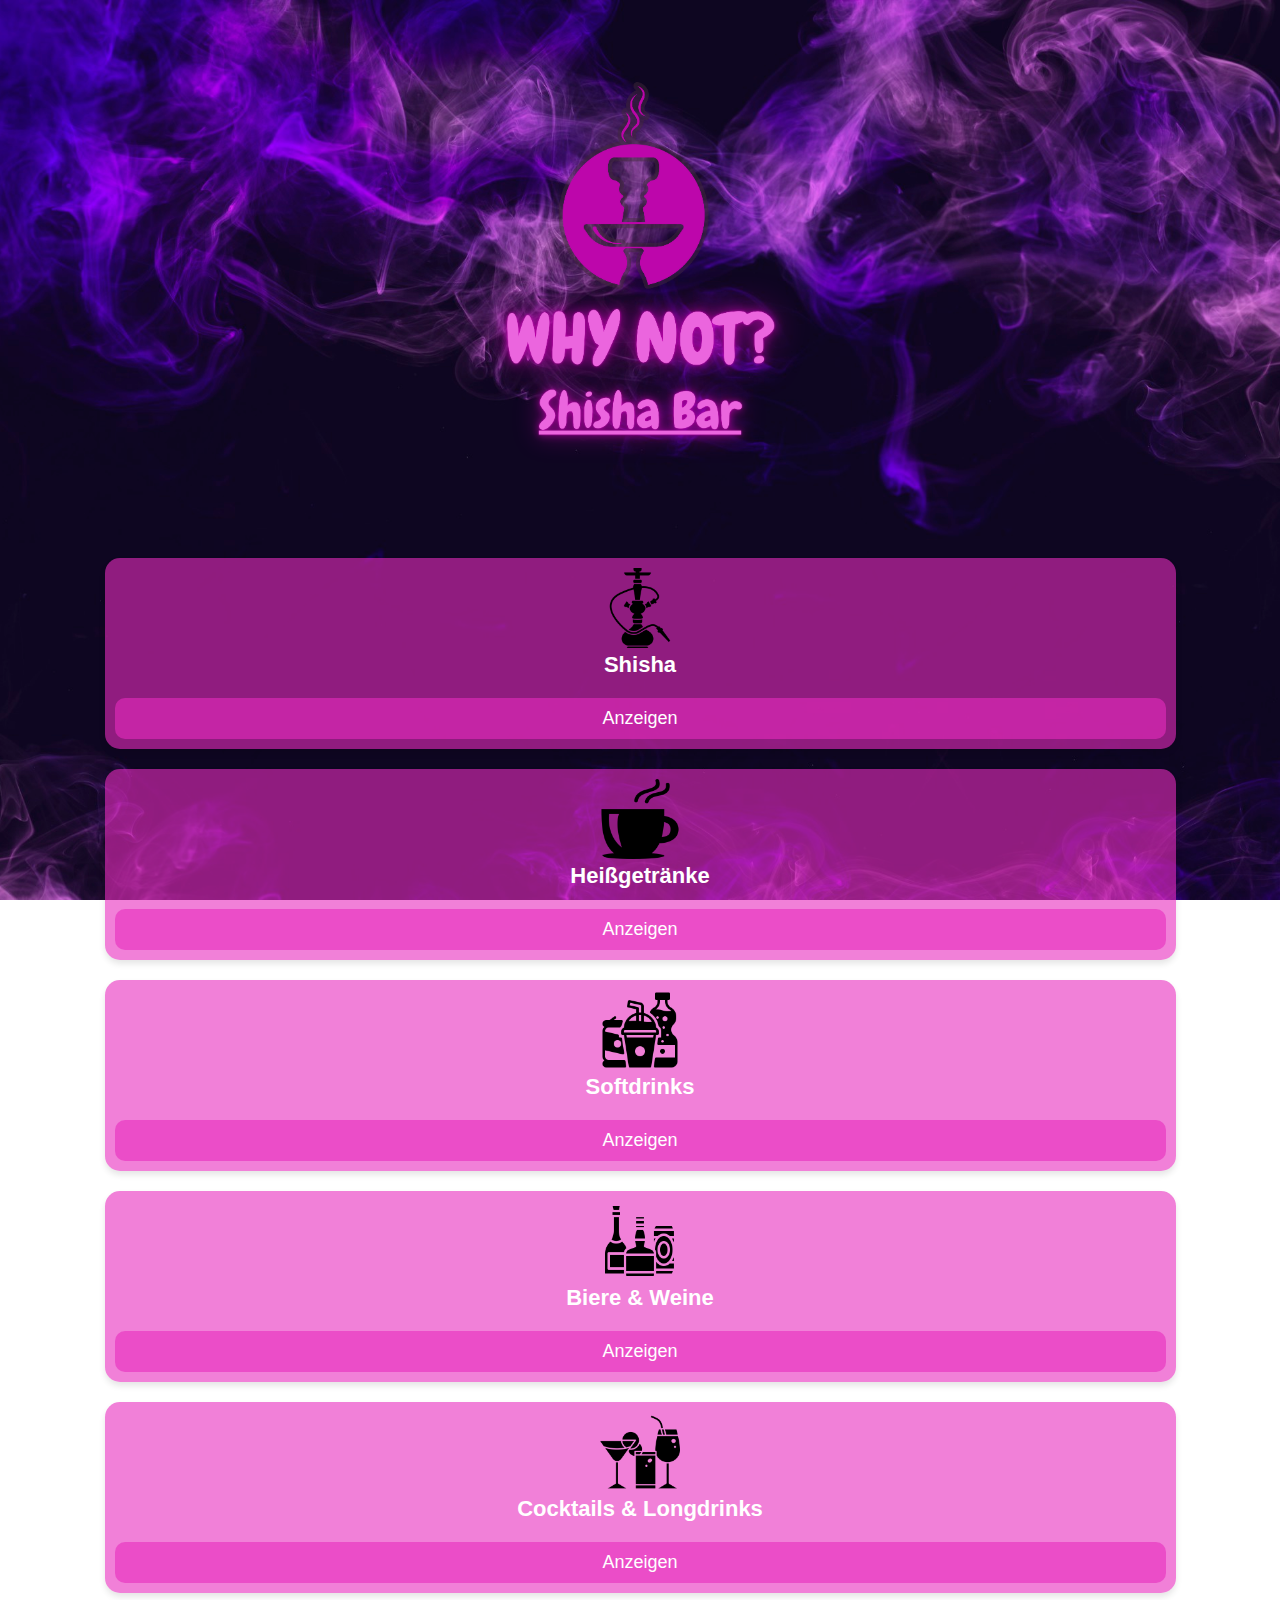
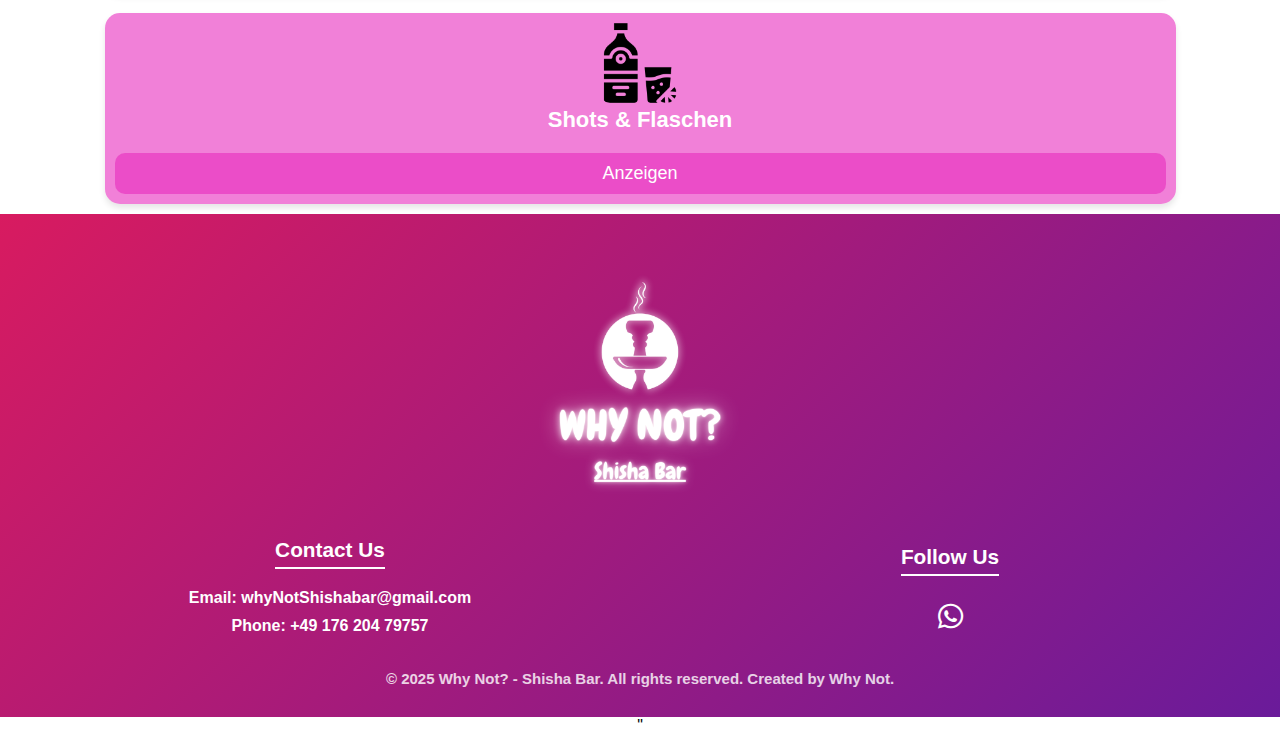
<file: index.html>
<!DOCTYPE html>
<html lang="de">

<head>
    <meta charset="UTF-8">
    <meta name="viewport" content="width=device-width, initial-scale=1.0">
    <title>Why Not? Menü</title>
    <link rel="stylesheet" href="https://cdnjs.cloudflare.com/ajax/libs/font-awesome/6.5.1/css/all.min.css">
    <link rel="stylesheet" href="assets/css/styles.css">
</head>

<body>
    <header>
        <h1><img src="assets/img/logo.png" class="logo" alt="Why No? Logo"></h1>
    </header>

    <main>
        <section class="categories">
            <!-- Shisha -->
            <div class="category">
                <img src="assets/img/icons/hookah.png" alt="Shisha">
                <h2>Shisha</h2>
                <button aria-controls="shisha-menu" aria-expanded="false"
                    onclick="toggleMenu('shisha-menu')">Anzeigen</button>
                <div class="menu-items" id="shisha-menu">
                    <table>
                        <thead>
                        </thead>
                        <tbody>
                            <td colspan="2"><b>Shisha</b></td>
                            <tr>
                                <td>1. Doppelapfel</td>
                                <td>12.00 €</td>
                            </tr>
                            <tr>
                                <td>2. Wassermelone</td>
                                <td>12.00 €</td>
                            </tr>
                            <tr>
                                <td>3. Blaubeere</td>
                                <td>12.00 €</td>
                            </tr>
                            <tr>
                                <td>4. Erdbeere</td>
                                <td>12.00 €</td>
                            </tr>
                            <tr>
                                <td>5. Pfirsich</td>
                                <td>12.00 €</td>
                            </tr>
                            <tr>
                                <td>6. Mango</td>
                                <td>12.00 €</td>
                            </tr>
                            <tr>
                                <td>7. Kirsche</td>
                                <td>12.00 €</td>
                            </tr>
                            <tr>
                                <td>8. Maracuja</td>
                                <td>12.00 €</td>
                            </tr>
                            <tr>
                                <td>9. Zitrone-Minze</td>
                                <td>12.00 €</td>
                            </tr>
                            <tr>
                                <td>10. Zitrone</td>
                                <td>12.00 €</td>
                            </tr>
                            <tr>
                                <td>11. Frozen Cocktail</td>
                                <td>12.00 €</td>
                            </tr>
                            <tr>
                                <td>12. Blue Ice<p class="shisha-description">Blaubeere, Menthol</p>
                                </td>
                                <td>12.00 €</td>
                            </tr>
                            <tr>
                                <td>13. Love 66<p class="shisha-description">Wassermelone, Honigmelone, Beeren, Minze
                                    </p>
                                </td>
                                <td>12.00 €</td>
                            </tr>
                            <tr>
                                <td>14. Black Nana<p class="shisha-description">Traube, Minze, Lakritz</p>
                                </td>
                                <td>12.00 €</td>
                            </tr>
                            <tr>
                                <td>15. Pink Meteor <p class="shisha-description">Orange, Ananas, Maracuja</p>
                                </td>
                                <td>12.00 €</td>
                            </tr>
                            <tr>
                                <td>16. Spark Blue<p class="shisha-description">Limette, Maracuja</p>
                                </td>
                                <td>12.00 €</td>
                            </tr>
                            <tr>
                                <td>17. Kiw Blue<p class="shisha-description">Kiwi, Zitrusfrüchte</p>
                                </td>
                                <td>12.00 €</td>
                            </tr>

                        </tbody>
                    </table>
                </div>
            </div>
            <!-- Heißgetränke-->
            <div class="category">
                <img src="assets/img/icons/coffee.png" alt="Heißgetränke">
                <h2>Heißgetränke</h2>
                <button aria-controls="warm-drinks-menu" aria-expanded="false"
                    onclick="toggleMenu('warm-drinks-menu')">Anzeigen</button>
                <div class="menu-items" id="warm-drinks-menu">
                    <table>
                        <thead>
                        </thead>
                        <tbody>
                            <tr>
                                <td>1. Schwarzer Tee</td>
                                <td>3.50 €</td>
                            </tr>
                            <tr>
                                <td>2. Schwarzer Tee Frucht</td>
                                <td>3.50 €</td>
                            </tr>
                            <tr>
                                <td>3. Pfefferminztee</td>
                                <td>3.50 €</td>
                            </tr>
                            <tr>
                                <td>4. Waldbeere Tee</td>
                                <td>3.50 €</td>
                            </tr>
                            <tr>
                                <td>5. Kamillentee</td>
                                <td>3.50 €</td>
                            </tr>
                            <tr>
                                <td>6. Grüner Tee</td>
                                <td>3.50 €</td>
                            </tr>
                            <tr>
                                <td>7. Espresso</td>
                                <td>3.50 €</td>
                            </tr>
                            <tr>
                                <td>8. Kaffee</td>
                                <td>3.50 €</td>
                            </tr>
                            <tr>
                                <td>9. Cappuccino</td>
                                <td>4.00 €</td>
                            </tr>
                            <tr>
                                <td>10. Latte Macchiato</td>
                                <td>4.00 €</td>
                            </tr>
                        </tbody>
                    </table>
                </div>
            </div>
            <!-- Softdrinks -->
            <div class="category">
                <img src="assets/img/icons/softdrinks.png" alt="Softdrinks">
                <h2>Softdrinks</h2>
                <button aria-controls="softdrinks-menu" aria-expanded="false"
                    onclick="toggleMenu('softdrinks-menu')">Anzeigen</button>
                <div class="menu-items" id="softdrinks-menu">
                    <table>
                        <thead>
                        </thead>
                        <tbody>
                            <tr>
                                <td colspan="2"><b>Softdrinks</b></td>
                            </tr>
                            <tr>
                                <td>1. Cola 0.3l</td>
                                <td>3.50 €</td>
                            </tr>
                            <tr>
                                <td>2. Cola 0.5l</td>
                                <td>4.50 €</td>
                            </tr>
                            <tr>
                                <td>3. Cola Light 0.3l</td>
                                <td>3.50 €</td>
                            </tr>
                            <tr>
                                <td>4. Cola Light 0.5l</td>
                                <td>4.50 €</td>
                            </tr>
                            <tr>
                                <td>5. Cola Zero 0.3l</td>
                                <td>3.50 €</td>
                            </tr>
                            <tr>
                                <td>6. Cola Zero 0.5l</td>
                                <td>4.50 €</td>
                            </tr>
                            <tr>
                                <td>7. Fanta 0.3l</td>
                                <td>3.50 €</td>
                            </tr>
                            <tr>
                                <td>8. Fanta 0.5l</td>
                                <td>4.50 €</td>
                            </tr>
                            <tr>
                                <td>9. Sprite 0.3l</td>
                                <td>3.50 €</td>
                            </tr>
                            <tr>
                                <td>10. Sprite 0.5l</td>
                                <td>4.50 €</td>
                            </tr>
                            <tr>
                                <td>11. Mezzo Mix 0.3l</td>
                                <td>3.50 €</td>
                            </tr>
                            <tr>
                                <td>12. Mezzo Mix 0.5l</td>
                                <td>4.50 €</td>
                            </tr>
                            <tr>
                                <td>13. Pepsi 0.5l</td>
                                <td>4.50 €</td>
                            </tr>
                            <tr>
                                <td>14. Pepsi Zero 0.5l</td>
                                <td>4.50 €</td>
                            </tr>
                            <tr>
                                <td>15. Spezi 0.3l</td>
                                <td>3.50 €</td>
                            </tr>
                            <tr>
                                <td>16. Ginger Ale 0.3l</td>
                                <td>3.50 €</td>
                            </tr>

                            <tr>
                                <td colspan="2"><b>Säfte & Schorlen</b></td>
                            </tr>
                            <tr>
                                <td>17. Apfelsaftschorle 0.3l</td>
                                <td>3.50 €</td>
                            </tr>
                            <tr>
                                <td>18. Apfelsaftschorle 0.5l</td>
                                <td>4.50 €</td>
                            </tr>
                            <tr>
                                <td>19. Kirschsaft 0.3l</td>
                                <td>3.50 €</td>
                            </tr>
                            <tr>
                                <td>20. Kirschsaft 0.5l</td>
                                <td>4.50 €</td>
                            </tr>
                            <tr>
                                <td>21. Bananensaft 0.3l</td>
                                <td>3.50 €</td>
                            </tr>
                            <tr>
                                <td>22. Bananensaft 0.5l</td>
                                <td>4.50 €</td>
                            </tr>
                            <tr>
                                <td>23. Maracujasaft 0.3l</td>
                                <td>3.50 €</td>
                            </tr>
                            <tr>
                                <td>24. Maracujasaft 0.5l</td>
                                <td>4.50 €</td>
                            </tr>
                            <tr>
                                <td>25. Orangensaft 0.3l</td>
                                <td>3.50 €</td>
                            </tr>
                            <tr>
                                <td>26. Orangensaft 0.5l</td>
                                <td>4.50 €</td>
                            </tr>
                            <tr>
                                <td>27. Ananassaft 0.3l</td>
                                <td>3.50 €</td>
                            </tr>
                            <tr>
                                <td>28. Ananassaft 0.5l</td>
                                <td>4.50 €</td>
                            </tr>

                            <tr>
                                <td colspan="2"><b>Eistee & Fruchtgetränke</b></td>
                            </tr>
                            <tr>
                                <td>29. AriZona Ice Tea Green 0.5l</td>
                                <td>4.50 €</td>
                            </tr>
                            <tr>
                                <td>30. AriZona Ice Tea Peach 0.5l</td>
                                <td>4.50 €</td>
                            </tr>
                            <tr>
                                <td>31. AriZona Ice Tea Pomegranate 0.5l</td>
                                <td>4.50 €</td>
                            </tr>
                            <tr>
                                <td>32. AriZona Ice Tea Blueberry White 0.5l</td>
                                <td>4.50 €</td>
                            </tr>
                            <tr>
                                <td>33. Fuze Tea Schwarzer Tee Zitrone 0.3l</td>
                                <td>3.50 €</td>
                            </tr>
                            <tr>
                                <td>34. Fuze Tea Schwarzer Tee Pfirsich 0.3l</td>
                                <td>3.50 €</td>
                            </tr>

                            <tr>
                                <td colspan="2"><b>Energy Drinks</b></td>
                            </tr>
                            <tr>
                                <td>35. Red Bull</td>
                                <td>4.50 €</td>
                            </tr>
                            <tr>
                                <td>36. Moloko</td>
                                <td>4.00 €</td>
                            </tr>

                            <tr>
                                <td colspan="2"><b>Wasser</b></td>
                            </tr>
                            <tr>
                                <td>37. Wasser Sprudel, Medium, Still 0.3l</td>
                                <td>3.00 €</td>
                            </tr>
                            <tr>
                                <td>38. Wasser Sprudel, Medium, Still 0.5l</td>
                                <td>4.00 €</td>
                            </tr>
                        </tbody>
                    </table>
                </div>
            </div>
            <!-- Biere & Weine -->
            <div class="category">
                <img src="assets/img/icons/beer-wine.png" alt="Biere & Weine">
                <h2>Biere & Weine</h2>
                <button aria-controls="beer-wine-menu" aria-expanded="false"
                    onclick="toggleMenu('beer-wine-menu')">Anzeigen</button>
                <div class="menu-items" id="beer-wine-menu">
                    <table>
                        <thead>
                        </thead>
                        <tbody>
                            <tr>
                                <td colspan="2"><b>Biere</b></td>
                            </tr>
                            <tr>
                                <td>1. Bayreuther Hell 0.5l</td>
                                <td>4.50 €</td>
                            </tr>
                            <tr>
                                <td>2. Becks 0.3l</td>
                                <td>3.50 €</td>
                            </tr>
                            <tr>
                                <td>3. Becks 0.5l</td>
                                <td>4.50 €</td>
                            </tr>
                            <tr>
                                <td>4. Bitburger 0.3l</td>
                                <td>3.50 €</td>
                            </tr>
                            <tr>
                                <td>5. Bitburger 0.5l</td>
                                <td>4.50 €</td>
                            </tr>
                            <tr>
                                <td>6. Bitburger Radler 0.3l</td>
                                <td>3.50 €</td>
                            </tr>
                            <tr>
                                <td>7. Heineken 0.3l</td>
                                <td>3.50 €</td>
                            </tr>
                            <tr>
                                <td>8. Desperados</td>
                                <td>4.00 €</td>
                            </tr>
                            <tr>
                                <td>9. Weizenbier 0.5l</td>
                                <td>4.50 €</td>
                            </tr>
                            <tr>
                                <td>10. Weizenbier Alkoholfrei 0.5l</td>
                                <td>4.50 €</td>
                            </tr>
                            <tr>
                                <td>11. Bier vom Fass 0.3l</td>
                                <td>3.50 €</td>
                            </tr>
                            <tr>
                                <td>12. Bier vom Fass 0.5l</td>
                                <td>4.50 €</td>
                            </tr>
                            <tr>
                                <td>13. Königsbacher 0.3l</td>
                                <td>3.50 €</td>
                            </tr>

                            <tr>
                                <td colspan="2"><b>Weine (0.2 L)</b></td>
                            </tr>
                            <tr>
                                <td>14. Rotwein
                                    <p class="drink-description">Trocken, Halbtrocken, Lieblich</p>
                                </td>
                                <td>5.50 €</td>
                            </tr>
                            <tr>
                                <td>15. Weißwein
                                    <p class="drink-description">Trocken, Halbtrocken, Lieblich</p>
                                </td>
                                <td>5.50 €</td>
                            </tr>
                            <tr>
                                <td>16. Roséwein
                                    <p class="drink-description">Trocken, Halbtrocken, Lieblich</p>
                                </td>
                                <td>5.50 €</td>
                            </tr>
                        </tbody>
                    </table>
                </div>
            </div>
            <!-- Cocktails & Longdrinks -->
            <div class="category">
                <img src="assets/img/icons/cocktail.png" alt="Cocktails & Longdrinks">
                <h2>Cocktails & Longdrinks</h2>
                <button aria-controls="cocktails-menu" aria-expanded="false"
                    onclick="toggleMenu('cocktails-menu')">Anzeigen</button>
                <div class="menu-items" id="cocktails-menu">
                    <table>
                        <thead>
                        </thead>
                        <tbody>
                            <tr>
                                <td colspan="2"><b>Cocktails mit Alkohol</b></td>
                            </tr>
                            <tr>
                                <td>1. Mojito
                                    <p class="drink-description">Havanna Rum, Minze, Limette, Soda oder Ginger Ale</p>
                                </td>
                                <td>9.70 €</td>
                            </tr>
                            <tr>
                                <td>2. Cuba Libre
                                    <p class="drink-description">Havanna Rum, Limette, Cola</p>
                                </td>
                                <td>9.70 €</td>
                            </tr>
                            <tr>
                                <td>3. Zombie
                                    <p class="drink-description">Rum-Mix, Apricot Brandy, Mandelsirup</p>
                                </td>
                                <td>9.70 €</td>
                            </tr>
                            <tr>
                                <td>4. Sex on The Beach
                                    <p class="drink-description">Wodka, Pfirsichlikör, Orange, Cranberry</p>
                                </td>
                                <td>9.70 €</td>
                            </tr>
                            <tr>
                                <td>5. Piña Colad
                                    <p class="drink-description">Weißer Rum, Ananas, Kokos</p>
                                </td>
                                <td>9.70 €</td>
                            </tr>
                            <tr>
                                <td>6. Long Island Iced Tea
                                    <p class="drink-description">Wodka, Gin, Rum, Cointreau, Cola</p>
                                </td>
                                <td>9.70 €</td>
                            </tr>
                            <tr>
                                <td>7. Vodka Sunrise
                                    <p class="drink-description">Wodka, Orange, Grenadine</p>
                                </td>
                                <td>9.70 €</td>
                            </tr>
                            <tr>
                                <td>8. Moscow Mule
                                    <p class="drink-description">Wodka, Limette, Ginger Beer</p>
                                </td>
                                <td>9.70 €</td>
                            </tr>
                            <tr>
                                <td>9. Flamingo
                                    <p class="drink-description">Rum, Erdbeere, Sahne</p>
                                </td>
                                <td>9.70 €</td>
                            </tr>
                            <tr>
                                <td>10. Blue Lagoon
                                    <p class="drink-description">Wodka, Blue Curaçao, Zitrone</p>
                                </td>
                                <td>9.70 €</td>
                            </tr>
                            <tr>
                                <td>11. Classic Daiquirin
                                    <p class="drink-description">Weißer Rum, Limette, Zucker</p>
                                </td>
                                <td>9.70 €</td>
                            </tr>

                            <tr>
                                <td colspan="2"><b>Alkoholfrei Cocktails</b></td>
                            </tr>
                            <tr>
                                <td>12. Ipanema
                                    <p class="drink-description">Limette, Rohrzucker, Ginger Ale</p>
                                </td>
                                <td>7.70 €</td>
                            </tr>
                            <tr>
                                <td>13. Ipanema Blue
                                    <p class="drink-description">Limette, Blue Sirup, Ginger Ale</p>
                                </td>
                                <td>7.70 €</td>
                            </tr>
                            <tr>
                                <td>14. Virgin Sunrise
                                    <p class="drink-description">Orange, Zitrone, Grenadine</p>
                                </td>
                                <td>7.70 €</td>
                            </tr>
                            <tr>
                                <td>15. Mango-Maracuja
                                    <p class="drink-description">Mango, Maracuja, Zitrone</p>
                                </td>
                                <td>7.70 €</td>
                            </tr>
                            <tr>
                                <td>16. Virgin Piña Colada
                                    <p class="drink-description">Ananas, Kokos, Sahne</p>
                                </td>
                                <td>7.70 €</td>
                            </tr>

                            <tr>
                                <td colspan="2"><b>Mix-Getränke</b></td>
                            </tr>
                            <tr>
                                <td>17. Wodka Red Bull</td>
                                <td>7.00 €</td>
                            </tr>
                            <tr>
                                <td>18. Wodka Energie</td>
                                <td>6.50 €</td>
                            </tr>
                            <tr>
                                <td>19. Wodka Orange</td>
                                <td>6.50 €</td>
                            </tr>
                            <tr>
                                <td>20. Jacky Cola</td>
                                <td>6.50 €</td>
                            </tr>
                            <tr>
                                <td>21. Jacky Red Bull</td>
                                <td>7.00 €</td>
                            </tr>
                        </tbody>
                    </table>
                </div>
            </div>
            <!-- Shots & Flaschen -->
            <div class="category">
                <img src="assets/img/icons/shots.png" alt="Shots & Flaschen">
                <h2>Shots & Flaschen</h2>
                <button aria-controls="shots-menu" aria-expanded="false"
                    onclick="toggleMenu('shots-menu')">Anzeigen</button>
                <div class="menu-items" id="shots-menu">
                    <table>
                        <thead>
                        </thead>
                        <tbody>
                            <tr>
                                <td colspan="2"><b>Shots</b></td>
                            </tr>
                            <tr>
                                <td>1. Tequila</td>
                                <td>2.50 €</td>
                            </tr>
                            <tr>
                                <td>2. Wodka</td>
                                <td>2.50 €</td>
                            </tr>
                            <!-- <tr>
                                <td>Sour Apfel</td>
                                <td>2.50 €</td>
                            </tr>
                            <tr>
                                <td>Salitos</td>
                                <td>2.50 €</td>
                            </tr> -->
                            <tr>
                                <td colspan="2"><b>Flaschen</b></td>
                            </tr>
                            <tr>
                                <td>3. Jack Daniel’s + Energydrink (Flasche)</td>
                                <td>85.00 €</td>
                            </tr>
                            <tr>
                                <td>4. Jack Daniel’s + 4 Red Bull</td>
                                <td>85.00 €</td>
                            </tr>
                            <tr>
                                <td>5. Wodka + Energydrink (Flasche)</td>
                                <td>75.00 €</td>
                            </tr>
                            <tr>
                                <td>6. Wodka + 4 Red Bull</td>
                                <td>75.00 €</td>
                            </tr>
                        </tbody>
                    </table>
                </div>
            </div>
            <!-- Snacks -->
            <!-- <div class="category">
                <img src="assets/img/icons/snacks.png" alt="Snacks">
                <h2>Snacks</h2>
                <button aria-controls="snacks-menu" aria-expanded="false"
                    onclick="toggleMenu('snacks-menu')">Anzeigen</button>
                <div class="menu-items" id="snacks-menu">
                    <table>
                        <thead>
                        </thead>
                        <tbody>
                            <tr>
                                <td>Nachos</td>
                                <td>6.50 €</td>
                            </tr>
                            <tr>
                                <td>Erdnüsse</td>
                                <td>4.00 €</td>
                            </tr>
                        </tbody>
                    </table>
                </div>
            </div> -->
        </section>
    </main>

    <div id="footer-placeholder"></div>

    <script>
        fetch('footer.html')
            .then(response => response.text())
            .then(data => {
                document.getElementById('footer-placeholder').innerHTML = data;
            });
    </script>
    <script src="assets/js/script.js" defer></script>
</body>

</html>
</file>
<file: assets/css/styles.css>
/* =============================
    Color Variables (Custom Properties for Color Scheme)
    ============================= */
:root {
    --primary-color: #d81b60;
    /* Pink for main accents */
    --secondary-color: #6a1b9a;
    /* Purple for secondary accents */
    --highlight-color: rgb(255, 77, 225);
    /* Hover state color */
    --background-color: rgba(231, 43, 190, 0.6);
    /* Category background */
    --text-color-light: #ffffff;
    /* Light text color */
    --text-color-dark: #333333;
    /* Dark text color for contrast */
    --button-color: purple;
    /* Button color */
    --button-hover-color: rgb(255, 77, 225);
    /* Button hover color */
    --footer-bg-color: linear-gradient(135deg, #d81b60, #6a1b9a);
    /* Footer background gradient */
    --footer-text-color: #fff;
    /* Footer text color */
}

/* =============================
            General Styles (Global Reset and Base Styles)
            ============================= */
* {
    margin: 0;
    /* Reset default margins */
    padding: 0;
    /* Reset default paddings */
    box-sizing: border-box;
    /* Include padding and border in element's total width and height */
    font-family: Arial, sans-serif;
    /* Set default font family */
}

body {
    text-align: center;
    /* Center align text in the body */
    background: url('../img/background.jpg') no-repeat center center/cover;
    /* Set background image to cover the body */
    background-size: cover;
    /* Cover the entire body with the background image */
    background-position: center;
    /* Center the background image */
    background-attachment: fixed;
    /* Fix the background image to the viewport */
}

/* =============================
            Header (Page Header Styles)
            ============================= */
header {
    color: var(--text-color-light);
    /* Set header text color using a variable */
    padding: 20px;
    /* Add padding around header content */
}

.logo {
    width: 500px;
    /* Set logo width */
    max-width: 80%;
    /* Set maximum logo width for responsiveness */
}

/* =============================
            Paragraphs (General Paragraph Styles)
            ============================= */
p {
    text-align: left;
    /* Align paragraphs to the left */
    font-size: 15px;
    /* Set paragraph font size */
    font-weight: bold;
    /* Set paragraph font weight to bold */
    color: var(--text-color-light);
    /* Set paragraph text color using a variable */
}

/* =============================
            Categories Section (Category Grid Layout)
            ============================= */
.categories {
    display: flex;
    /* Use flexbox for layout */
    flex-wrap: wrap;
    /* Allow items to wrap onto multiple lines */
    justify-content: center;
    /* Center items horizontally */
    gap: 20px;
    /* Add gap between category items */
    margin: 10px;
    /* Add margin around the categories section */
}

.category {
    background: var(--background-color);
    /* Set category background color using a variable */
    padding: 10px;
    /* Add padding inside category items */
    border-radius: 15px;
    /* Add rounded corners to category items */
    box-shadow: 0px 4px 6px rgba(0, 0, 0, 0.1);
    /* Add subtle shadow to category items */
    width: 100%;
    /* Set category width to 100% of parent */
    max-width: 85%;
    /* Set maximum category width for responsiveness */
    text-align: center;
    /* Center align text inside category items */
}

.category img {
    width: 80px;
    /* Set image width inside category items */
    height: auto;
    /* Maintain image aspect ratio */
    border-radius: 10px;
    /* Add rounded corners to images */
}

.category h2 {
    font-size: 22px;
    /* Set heading font size inside category items */
    color: var(--text-color-light);
    /* Set heading text color using a variable */
    margin-bottom: 10px;
    /* Add margin below headings */
}

/* =============================
            Menu Items (Collapsible Menu Styles)
            ============================= */
.menu-items {
    max-height: 0;
    /* Initially collapse menu items */
    width: 100%;
    /* Set menu items width to 100% of parent */
    max-width: 100%;
    /* Set maximum menu items width */
    overflow: hidden;
    /* Hide overflow content */
    background: rgba(255, 255, 255, 0.6);
    /* Set semi-transparent white background */
    border-radius: 10px;
    /* Add rounded corners to menu items */
    transition: max-height 0.4s ease-in-out;
    /* Add transition for smooth height changes */
}

/* =============================
            Tables (Table Styles)
            ============================= */
table {
    width: 100%;
    border-collapse: collapse;
}

td {
    padding: 8px;
    vertical-align: top;
}

/* Shisha title and price */
td b {
    font-size: 1.12rem;
    color: #000000;
    display: block;
    margin-top: 2px;
    margin-bottom: 2px;
}

td:nth-child(1) {
    text-align: left;
}

td:nth-child(2) {
    text-align: right;
    white-space: nowrap;
}

/* Section headers like "Cocktails mit Alkohol" */
td[colspan="2"] b {
    font-size: 1.12rem;
    color: #000000;
    display: block;
    margin-top: 2px;
    margin-bottom: 2px;
}

/* Drink name (first column item) */
td:first-child {
    font-size: .85rem;
    font-weight: 600;
    color: #222;
}

/* Price (second column) - Same as item name */
td:nth-child(2) {
    font-size: .85rem;
    /* Same size as item name */
    font-weight: 600;
    /* Same font weight as item name */
    color: #222;
    /* Same color as item name */
    text-align: right;
    /* Keep price aligned to the right */
}

/* Drink description - Stretch it to full width */
.drink-description {
    font-size: 0.85rem;
    color: #7a3a7a;
    margin: 4px 0 0;
    font-style: italic;
    line-height: 1.3;
    width: 100%;
    /* Make the description take up full width */
    display: block;
    /* Ensure it behaves like a block-level element */
    overflow-wrap: break-word;
    /* Handle long words or URLs gracefully */
}

/* Shisha description - Stretch it to full width */
.shisha-description {
    font-size: 0.85rem;
    color: #7a3a7a;
    margin: 4px 0 0;
    font-style: italic;
    line-height: 1.3;
    width: 100%;
    /* Make the description take up full width */
    display: block;
    /* Ensure it behaves like a block-level element */
    overflow-wrap: break-word;
    /* Handle long words or URLs gracefully */
}

/* =============================
            Buttons (Button Styles)
            ============================= */
button {
    margin-top: 10px;
    /* Add margin above buttons */
    padding: 10px;
    /* Add padding inside buttons */
    background: var(--background-color);
    /* Set button background color using a variable */
    color: var(--text-color-light);
    /* Set button text color using a variable */
    border: none;
    /* Remove button borders */
    cursor: pointer;
    /* Set cursor to pointer on hover */
    border-radius: 10px;
    /* Add rounded corners to buttons */
    font-size: 18px;
    /* Set button font size */
    transition: background 0.3s ease;
    /* Add transition for smooth background changes */
    width: 100%;
    /* Set button width to 100% of parent */
}

button:hover {
    background: var(--highlight-color);
    /* Change background color on button hover */
}

/* =============================
            Footer Section (Footer Styles)
            ============================= */
footer {
    background: var(--footer-bg-color);
    /* Set footer background using a gradient variable */
    color: var(--footer-text-color);
    /* Set footer text color using a variable */
    padding: 20px 20px;
    /* Add padding inside the footer */
    text-align: center;
    /* Center align text inside the footer */
}

.footer-container {
    max-width: 1200px;
    /* Set maximum footer container width */
    margin: auto;
    /* Center the footer container horizontally */
}

.footer-logo-img {
    width: 300px;
    /* Set footer logo image width */
    max-width: 100%;
    /* Set maximum footer logo image width for responsiveness */
}

/* =============================
            Footer Content (Footer Content Layout)
            ============================= */
.footer-content {
    display: flex;
    /* Use flexbox for layout */
    justify-content: center;
    /* Center items horizontally */
    align-items: center;
    /* Center items vertically */
    flex-wrap: wrap;
    /* Allow items to wrap onto multiple lines */
    gap: 40px;
    /* Add gap between footer content items */
    text-align: center;
    /* Center align text inside footer content */
}

.footer-section {
    flex: 1;
    /* Allow items to grow and shrink equally */
    min-width: 250px;
    /* Set minimum width for footer sections */
    display: flex;
    /* Use flexbox for layout */
    flex-direction: column;
    /* Stack items vertically */
    align-items: center;
    /* Center align items inside footer sections */
}

.footer-section h4 {
    font-size: 1.3em;
    /* Set heading font size inside footer sections */
    margin-bottom: 15px;
    /* Add margin below headings */
    border-bottom: 2px solid var(--footer-text-color);
    /* Add bottom border to headings */
    display: inline-block;
    /* Display heading as inline-block */
    padding-bottom: 5px;
    /* Add padding below headings */
}

.footer-section p {
    font-size: 1em;
    /* Set paragraph font size inside footer sections */
    margin: 5px 0;
    /* Add margin to paragraphs */
    text-align: center;
    /* Center align text inside paragraphs */
}

/* =============================
            Social Media Icons (Social Media Icons Styles)
            ============================= */
.social-icons {
    display: flex;
    /* Use flexbox for layout */
    justify-content: center;
    /* Center icons horizontally */
    gap: 15px;
    /* Add gap between icons */
    padding-top: 10px;
    /* Add padding above icons */
}

.social-icons a {
    color: var(--footer-text-color);
    /* Set icon color using a variable */
    font-size: 1.8em;
    /* Set icon font size */
    transition: transform 0.3s ease, color 0.3s ease;
    /* Add transition for smooth effects */
}

.social-icons a:hover {
    transform: scale(1.2);
    /* Scale icon on hover */
    color: #ffd700;
    /* Change icon color on hover */
}

/* =============================
            Footer Bottom (Footer Bottom Styles)
            ============================= */
.footer-bottom {
    display: flex;
    /* Use flexbox for layout */
    justify-content: center;
    /* Center items horizontally */
    align-items: center;
    /* Center items vertically */
    text-align: center;
    /* Center align text */
    margin-top: 20px;
    /* Add margin above the footer bottom */
    font-size: 0.9em;
    /* Set font size */
    opacity: 0.8;
    /* Set opacity */
    padding: 10px 0;
    /* Add padding */
    width: 100%;
    /* Set width */
}

/* =============================
            Responsive Design (Media Queries for Responsiveness)
            ============================= */
@media (max-width: 1024px) {
    .categories {
        flex-direction: row;
        /* Change flex direction to row */
        flex-wrap: wrap;
        /* Allow items to wrap */
        justify-content: center;
        /* Center items horizontally */
    }

    .category {
        width: 45%;
        /* Set category width for medium screens */
    }
}

@media (max-width: 768px) {
    .categories {
        flex-direction: column;
        /* Change flex direction to column */
        align-items: center;
        /* Center items horizontally */
    }

    .category {
        width: 90%;
        /* Set category width for smaller screens */
    }

    .logo {
        width: 250px;
        /* Adjust logo width for smaller screens */
    }

    .footer-content {
        flex-direction: column;
        /* Stack footer content vertically */
        text-align: center;
        /* Center align text */
    }
}

@media (max-width: 480px) {
    .category {
        width: 100%;
        /* Set category width for very small screens */
    }

    .logo {
        width: 200px;
        /* Adjust logo width for very small screens */
    }

    button {
        font-size: 16px;
        /* Adjust button font size for very small screens */
    }
}
</file>
